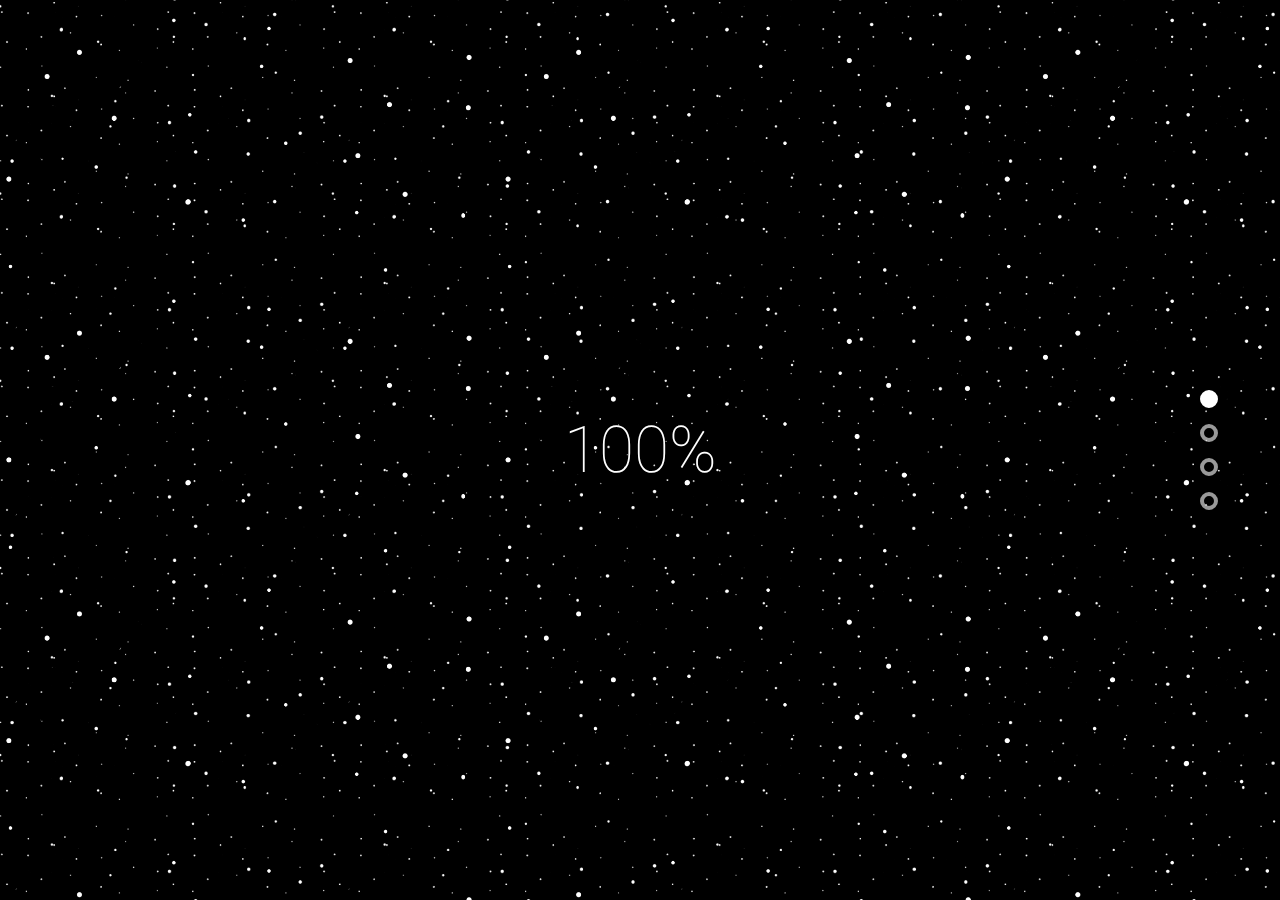
<file: index.html>
<!DOCTYPE html>
<html>
	<head>
		<link type="text/css" rel="stylesheet" href="layout/css/main.css" />
		<link type="text/css" rel="stylesheet" href="layout/css/cards.css" />
		<meta charset="UTF-8"></meta>
		<title>Jakubscode Jakub Mazurek</title>

	</head>
	<body>


        <nav class="mainNav">

        </nav>
        <nav class="cardsNav">

        </nav>
        <section class="card welcomeCard" >
            <div class="stars" style="background-size:30%" ></div>
            <div class="stars" style="background-size:20%" ></div>
            <div class="stars" style="background-size:10%" ></div>
            <div class="loaderBox fullScreen">
                <span class="loaderCount pulse">0%</span>
            </div>
            <div class="fullScreen flex container">
                <h2 id="welcome" class="code">Cześć! Jestem Kuba :)</h2>
                <img class="portrait opacity0" src="layout/pics/portrait.jpg">
                <p id="description1" class="code opacity0">Chciałbym być Front-End developerem</p>
                <p id="description2" class="code opacity0">Poznaj mnie i moje umiejętności!</p>
            </div>
            <button class="button1 nextButton opacity0" >v</button>

        </section>
        <section class="card about hide">
            <img id="desk" class="fullScreenImg" src="layout/pics/workstation.jpg"/>
            <section class="profession">
                <img class="icon" src="layout/pics/workIcon.png">
                <h3>Zawodowo</h3>
                <p>
                    Studiuję Informatykę na Politechnice Wrocławkskiej. Od roku jestem ukierunkowany na naukę Front-endu. Do tej pory poznałem niezbędne narzędzia potrzebne do produkcji stron internetowych. Uczę się głównie poprzez pisanie kodu, przeglądając dodatkowo tutoriale oraz dokumentację. Wykonałem komercyjnie już kilka stron, część z nich jeszcze zanim dowiedziałem się co to Front-End. Oprócz tego zrobiłem kilka projektów do szuflady oraz małych narzędzi w JS. Wciąż się uczę i widzę, że wiele rzeczy mogłem napisać lepiej, ale zamist poprawiać poprzednie realizacje, staram się aby kolejne były coraz lepsze.
                    W przyszłości chciałbym robić coś więcej niż kodowanie stron do HTML i CSS, mam aspiracje żeby zostać JS dev'em.
                </p>
            </section>
            <!--<div class="verticalLine"></div>-->
            <section class="private">
                <img id="retroDesk" class="fullScreenImg" src="layout/pics/retroDesk.jpg"/>
                <img class="icon" src="layout/pics/globe.png">
                <h3>Prywatnie</h3>
                <p>
                    Uwielbiam aktywność na świeżym powietrzu. Wolne chwile w weekendy spędzam w ruchu. Kiedy mam więcej czasu, wybieram się w góry lub na eksplorajce opuszczonch miejsc.
                    Każda przygoda zaczyna się od wyjścia z domu, a wszystkie wyprawy opisuję na blogu, który prowadzę od 2 lat wraz z kolegą. W przyszłości chciałbym wyjeżdżać na kontrakty w różne zakątki świata.<br>
                    Są też dni kiedy wolę po prostu zrelaksować się oglądając dobry film ablo czytając ciekawą książkę, spędzić czas ze znajomymi lub posiedzieć samemu otoczony ulubioną muzyką.
                </p>
            </section>
            <button class="button1 nextButton" >v</button>
        </section>
        <section class="card skills hide">
            <!--<img id="sky" class="fullScreenImg" src="layout/pics/sky.png"/>
            <img id="mountains2" class="fullScreenImg" src="layout/pics/mountains2.png"/>
            <img id="mountains1" class="fullScreenImg" src="layout/pics/mountains1.png"/>-->
            <div id="skillsMan" class="fullScreenBG" style="background-image: url(layout/pics/coffeePencil.jpg)"></div>
            <div class="scroll">
                <h2 class="opacity0">Umiejętności</h2>
                <section>
                    <h3 class="opacity0">Wciaż się uczę, ale już sporo umiem</h3>
                    <ul class="skillsList flex">
                        <li class="opacity0">HTML5</li>
                        <li class="opacity0">CSS3</li>
                        <li class="opacity0">JavaScript</li>
                        <li class="opacity0">jQuery</li>
                        <li class="opacity0">AJAX</li>
                        <li class="opacity0">JSON</li>
                    </ul>
                </section>
                <section>
                    <h3 class="opacity0">Znam Podstawy</h3>
                    <ul class="skillsList flex">
												<li class="opacity0">React.js</li>
                        <li class="opacity0">RWD</li>
                        <li class="opacity0">SEO</li>
                        <li class="opacity0">PHP</li>
                        <li class="opacity0">MySQL</li>
                        <li class="opacity0">Wordpress</li>
                        <li class="opacity0">Git</li>
                        <li class="opacity0">GitHub</li>
                        <li class="opacity0">Gimp</li>
                    </ul>
                </section>
                <section>
                    <h3 class="opacity0">Planuję naukę</h3>
                    <ul class="skillsList flex">
                        <li class="opacity0">SCSS</li>
                        <li class="opacity0">Bootstrap</li>
                        <li class="opacity0">Angular.js</li>
                        <li class="opacity0">Photoshop</li>
                        <li class="opacity0">Node.js</li>
												<li class="opacity0">I wiele innych...</li>

                    </ul>
                </section>
                <button class="downloadCV">Pobierz CV</button>
                <button class="button1 nextButton" >v</button>

            </div>

        </section>
        <section class="card contact hide">

        </section>

        <script src="js/loader.js"></script>
        <script src="js/viewportChecker.js"></script>
        <script src="js/paralaxMouseMove.js"></script>
        <script src="js/cards.js"></script>
        <script src="js/liveType.js"></script>
        <script src="js/main.js"></script>
    </body>
</html>
</file>
<file: layout/css/main.css>
/* === GLOBAL SETTINGS === */

@import url(https://fonts.googleapis.com/css?family=Roboto:200,300,100&subset=latin,latin-ext);
@import url(https://fonts.googleapis.com/css?family=Fira+Mono);

@keyframes fadeIn {
    from {
        opacity:0;
    }
    to {
        opacity:1;
    }
}
@-webkit-keyframes fadeZoomIn {
  100%   {-webkit-transform: scale(1.0); opacity: 1;}
  50%  {opacity: 1;}
  0% {-webkit-transform: scale(0.1);opacity: 0;}
}
@keyframes fadeZoomIn {
  100%   {transform: scale(1.0); opacity: 1;}
  50%  {opacity: 1;}
  0% {transform: scale(0.1);opacity: 0;}
}
@keyframes slideUp {
    from{
        transform: translate3d(0, 250%, 0);
    }
    to {
        transform: translate3d(0, 0, 0);
    }
}
@-webkit-keyframes pulse {
  0%   {-webkit-transform: scale(1.0);}
  
  40%  {-webkit-transform: scale(1.1);}
  
  100% {-webkit-transform: scale(1.0);}
} 

@keyframes pulse {
  0%   {transform: scale(1.0);}
  
  40%  {transform: scale(1.1);}
  
  100% {transform: scale(1.0);}
}
@-webkit-keyframes out {
  0%   {-webkit-transform: scale(1.0); opacity: 1;}
  50%  {opacity: 0;}
  100% {-webkit-transform: scale(0.1);opacity: 0;}
}
@keyframes out {
  0%   {transform: scale(1.0); opacity: 1;}
  50%  {opacity: 0;}
  100% {transform: scale(0.1);opacity: 0;}
}
@-webkit-keyframes slideDownLeftFadeIn {
    0%   {-webkit-transform: translate(-200%,-200%); opacity:0; }
    30%  {opacity:0.5}
    100% {-webkit-transform: translate(0%,0%); opacity:1;}
}
@keyframes slideDownLeftFadeIn {
    0%   {transform: translate(-200%,-200%); opacity:0; }
    30%  {opacity:0.5}
    100% {transform: translate(0%,0%); opacity:1;}
}
@-webkit-keyframes slideDownRightFadeIn {
    0%   {-webkit-transform: translate(200%,-200%); opacity:0; }
    30%  {opacity:0.5}
    100% {-webkit-transform: translate(0%,0%); opacity:1;}
}
@keyframes slideDownRightFadeIn {
    0%   {transform: translate(200%,-200%); opacity:0; }
    30%  {opacity:0.5}
    100% {transform: translate(0%,0%); opacity:1;}
}
.fadeIn {
    opacity: 1;
    animation-name: fadeIn;
    animation-duration: 600ms;
    animation-iteration-count: 1;
    
}
.fadeZoomIn {
    -webkit-animation: fadeZoomIn 600ms ease 0s 1;
    animation: fadeZoomIn  600ms ease 0s 1;
}
.slideUp {
    animation-name: slideUp;
    animation-duration: 600ms;
    animation-iteration-count: 1;
}
.pulse {
    animation-name: pulse;
    animation-duration: 1500ms;
    animation-iteration-count: infinite;
}
.out  {
    -webkit-animation: out 600ms ease 0s 1;
    animation: out 600ms ease 0s 1;
}
.slideDownLeftFadeIn {
    -webkit-animation: slideDownLeftFadeIn 600ms ease 0s 1;
    animation: slideDownLeftFadeIn 600ms ease 0s 1;
    
}
.slideDownRightFadeIn {
    -webkit-animation: slideDownRightFadeIn 600ms ease 0s 1;
    animation: slideDownRightFadeIn 600ms ease 0s 1 ;
}
.opacity0 {
    opacity: 0;
}
body {
    margin:0;
    color:#FFFFFF;
    height:100vh;
    overflow:hidden;
    
    font-family: Roboto, sans-serif;
}
.button1 {
    background-color: #E62739;
    
    border:none;
    padding:10px 30px;
    padding-bottom:17px;
    border-radius:7px;
    box-shadow: 0px -7px 0px 0px #ad1422 inset;   
    position:absolute;
    outline:none;

    
    color:#F2F2F2;
    font-size:3rem;
    
    transition: box-shadow 200ms , transform 200ms, padding 200ms;
    transition-timing-function: linear;

}
.button1:active {
    box-shadow: 0px -3px 0px 0px #ad1422 inset;
    padding-bottom:13px;
    
    transform: translate(-50%, 4px);
}
.button2 {
    background-color: #282828;
    
    border:none;
    padding:10px 20px;
    padding-bottom:17px;
    border-radius:7px;
    box-shadow: 0px -7px 0px 0px #181818 inset;   
    position:relative;
    float:left;

    
    color:#F2F2F2;
    font-size:3rem;

}
.nextButton {
    position:absolute;
    bottom: 10px;
    left: 50%;
    margin-left: -1.5%;
    
    font-size:2rem;
}
.fullScreen {
    width:100vw;
    height:100vh;
    overflow:hidden;
    position: relative;
}
.scroll {
    overflow-y:auto;
    width:100%;
    height:100%;
    position:relative;
}
.fullScreenImg { 
    height:130vh;
    width:130vw;
    margin-top:-15vh;
    margin-left:-15vw;
    position:absolute;
}
.fullScreenBG {
    background-size: cover;
    background-attachment: fixed;
    
    height:100vh;
    width:100vw;
    position:absolute;
}
.darkMask {
    background-color: rgba(0,0,0,0.3);
    width:100vw;
    height:100vh;
    position: absolute;
}
.flex { 
    display:flex;
    justify-content: flex-start;
    align-items: center;
    flex-direction: column;
    
}
.loaderBox {
    background-color:transparent;
    display:flex;
    justify-content: center;
    align-items: center;
}
.loaderCount {
    font-size:4rem;
    font-weight: 100;
}
/* --- GLOBAL SETTINGS --- */
/* === CRDS NAVIGATION === */
.cardsNav {
    
    position:absolute;
    top:50%;
    right: 30px;
    transform: translateY(-50%);
    width:50px;
    
    z-index:10;
}

.cardsNavEl {
    background-color:transparent;
    
    width:10px;
    height:10px;
    border:4px solid rgba(255,255,255, 0.6);
    border-radius:50%;
    
    transition: border, background-color 400ms ease;
}
.cardsNavEl:hover {
    border:4px solid #FFFFFF
}
.cardsNavEl.active {
    background-color: #FFFFFF;
    
    border:4px solid #FFFFFF;
}

/*.cardsNavEl {
    background-color:transparent;
    
    width:10px;
    height:10px;
    border:4px solid rgb(235,85,99);
    border-radius:50%;
    
    transition: border, background-color 400ms ease;
}
.cardsNavEl:hover {
    border:4px solid rgb(230,39,57);
}
.cardsNavEl.active {
    background-color: rgb(230,39,57);
    
    border:4px solid rgb(230,39,57);
}*/
/* --- CRDS NAVIGATION --- */

/* === WELCOME CARD === */
.welcomeCard {
    background-color: #000000;
}
.stars {
    position:absolute;
    width:130vw;
    height:170vh;
    margin-top:-35vh;
    margin-left:-15vw;
    z-index:0;
    background-image: url('../pics/stars.png');
}
.welcomeCard .container {
    margin-top:10vh;
}
.code {
    
    font-family: monospace;
    text-shadow: 0px 0px 4px #E62739;
}
h2.code {
    font-size:4rem;
    height:4rem;
}
p.code {
    font-size:3rem;
    text-align:center;
}
p.code:last-child {
    margin-top:0px;
}
.portrait {
    width:25vh;
    height:25vh;
    border-radius: 50%;
    border: 4px solid #FFFFFF;
    box-shadow:0 0 10px 1px rgba(0,0,0,.2);
}
/* --- WELCOME CARD --- */

/* === ABOUT CARD === */
.about {
    
    background-image: url(../pics/desk.jpg);
    background-size: cover;
}
.about h2 {
    text-align: center;
    font-size:2rem;
    margin:30px;
}
.about h3 {
    
    position: relative;
    
    text-align:center;
    font-size: 3rem;
    font-weight:100; 
}
.about p {
    position: relative;
    margin:10px 10%;
    
    font-size:2rem;
    font-weight:300;
    
}
.about .icon {
    position:absolute;
    top:50%;
    width:10vh;
    height:10vh;
    
    transform: translateY(-50%);
    
}
#desk, #retroDesk {
    -webkit-filter: brightness(0.5);
}

.profession {
    //background-color: #3F51B5;
    
    position: absolute;
    width:45vw;
    height:100vh;
        
}

.profession .icon {
    right:-4vh;
    transform: translate(100%,-50%);
}
.private {
    //background-image: url(../pics/retroDesk.jpg);
    background-color: #E62739;
    position: absolute;
    width:55vw;
    height:100vh;
    right:0px;
    padding-left:5vw;
    box-sizing: border-box;
    overflow: hidden;
    -webkit-clip-path: polygon(0 0, 100% 0, 100% 100%, 0 100%, 15% 52.5%);
    clip-path: polygon(0 0, 100% 0, 100% 100%, 0 100%, 15% 53%);
    
    -webkit-transition: all 400ms ease;
    transition: all 400ms ease;
}

.private:hover {
    -webkit-clip-path: polygon(15% 0, 100% 0, 100% 100%, 15% 100%, 0 52.5%);
    clip-path: polygon(15% 0, 100% 0, 100% 100%, 15% 100%, 0 53%);
}
.private .icon {
    left:1%;    
}
.private #retroDesk {
    z-index:0;
    left:-30vw;
}

/* --- ABOUT CARD --- */

/* === THIRD CARD === */

.skills {
    //background-color: #F79256;
    background-image: url(layout/pics/coffeePencil.jpg);
    background-attachment: fixed;
}
.skills *:not(.fullScreenImg,.darkMask) {
    position:relative;
}
.skills .fullScreenImg {
    -webkit-filter: brightness(0.9);
}
.skills h2 {    
    text-align:center;
    font-size: 4rem;
    font-weight:100;
    margin-bottom: 0px;
}
.skills h3 {    
    text-align:center;
    font-size: 3rem;
    font-weight:100; 
}
.skills .scroll {
    margin-bottom:100px;
    z-index: 2;
}
.skills  section {
    width:100%;
    float:left;
}
.skillsList {
    width:86%;
    margin-left:7%;
    padding: 0px;
    box-sizing: border-box;
    //border:1px solid #FFFFFF;
}
/*.skillsList > li {
    background-color: #E62739;
    
    display: inline-block;
    width:50%;
    padding: 15px 40px;
    padding-left:10px;
    margin: 10px auto;
    box-sizing: border-box;
        
    font-size: 1.5rem;
}
.skillsList > li:nth-child(4n+1) {
    
    //margin-left:7.2%;
    //width: 56%;
    
    -webkit-clip-path: polygon(0 0, 100% 0, 80% 100%, 0% 100%);
    clip-path: polygon(0 0, 100% 0, 80% 100%, 0% 100%);
}
.skillsList > li:nth-child(4n+2) {
    padding-left:10%;
    //width:40%;
    -webkit-clip-path: polygon(20% 0, 100% 0, 100% 100%, 0 100%);
    clip-path: polygon(20% 0, 100% 0, 100% 100%, 0 100%);
    
}
.skillsList > li:nth-child(4n+3) {
    //padding-left:50px;
    
    -webkit-clip-path: polygon(0 0, 80% 0, 100% 100%, 0 100%);
clip-path: polygon(0 0, 80% 0, 100% 100%, 0 100%);
}
.skillsList > li:nth-child(4n+4) {
    padding-left:10%;
    -webkit-clip-path: polygon(0 0, 100% 0, 100% 100%, 20% 100%);
    clip-path: polygon(0 0, 100% 0, 100% 100%, 20% 100%);
   
}*/
/*.skillsList > li {
    background-color: #E62739;
    
    display: inline-block;
    width: 49%;
    padding: 15px 40px;
    padding-left:10px;
    margin: 1% auto;
    box-sizing: border-box;
        
    font-size: 1.5rem;
    text-align: center;
}
.skillsList > li:nth-child(2n+1) {
    margin-right:2%;
}*/
.skillsList > li {
    background-color: transparent;
    background-attachment: fixed;
    background-size: 100%;
    
    display: inline-block;
    min-width:15vw;
    margin:10px 0;
    padding: 20px 40px;
    border:2px solid #e62739;
    border-radius:60px;
    outline:none;
    
    transition:all 300ms ease;
    
    font-size:2.5rem;
    font-weight: 200;
    font-family: Roboto, sans-serif;
    color: #FFFFFF;
    text-align: center;
    //text-shadow: 0px 0px 4px #000000;
}
.skillsList li.bluredBG {
    background-image: url(../pics/coffeePencilBlur.jpg);
}
/*
.skills .downloadCV {
    background-color: transparent;
    
    position: absolute;
    bottom: 20px;
    left:50%;
    transform: translateX(-50%);
    border:1px solid #FFFFFF;
    padding: 20px 40px;
    outline:none;
    border-radius:60px;
    
    transition:color, background-color 400ms ease;
    cursor:pointer;
    
    font-size:2.5rem;
    font-weight: 200;
    font-family: Roboto, sans-serif;
    color: #FFFFFF;
}
.skills .downloadCV:hover {
    background-color: #FFFFFF;
    
    color: #282828;
}
*/
.skills .downloadCV {
    background-color: transparent;
    
    position: relative;
    left:50%;
    transform: translateX(-50%);
    border:2px solid #FFFFFF;
    padding: 20px 40px;
    outline:none;
    border-radius:60px;
    margin-bottom:100px;
    
    transition:border,color, background-color 600ms ease;
    cursor:pointer;
    
    font-size:2.5rem;
    font-weight: 200;
    font-family: Roboto, sans-serif;
    color: #FFFFFF;
}
.skills .downloadCV:hover {
    background-color: #e62739;
    border:2px solid #e62739;

    
    //color: #282828;
}

/* --- THIRD CARD --- */

/* === 4th CARD === */
.fourth {
    background-color: #1D4E89;
    -webkit-perspective: 1000px;
}

/* --- 4th CARD --- */
</file>
<file: layout/css/cards.css>
@keyframes toTop {
    from {
        top:0px;
    }
    to {
        top: -100vh;
    }
}
@keyframes toBottom {
    from {
        top:0px;
    }
    to {
        top: 100vh;
    }
}
@keyframes fromTopToCenter {
    from {
        top:-100vh;
    }
    to {
        top: 0px;
    }
}
@keyframes fromBottomToCenter {
    from {
        top:100vh;
    }
    to {
        top: 0px;
    }
}
.hide {
   display:none;
}
.card {
    width:100vw;
    height:100vh;
    overflow: hidden;
    position: absolute;
}
</file>
